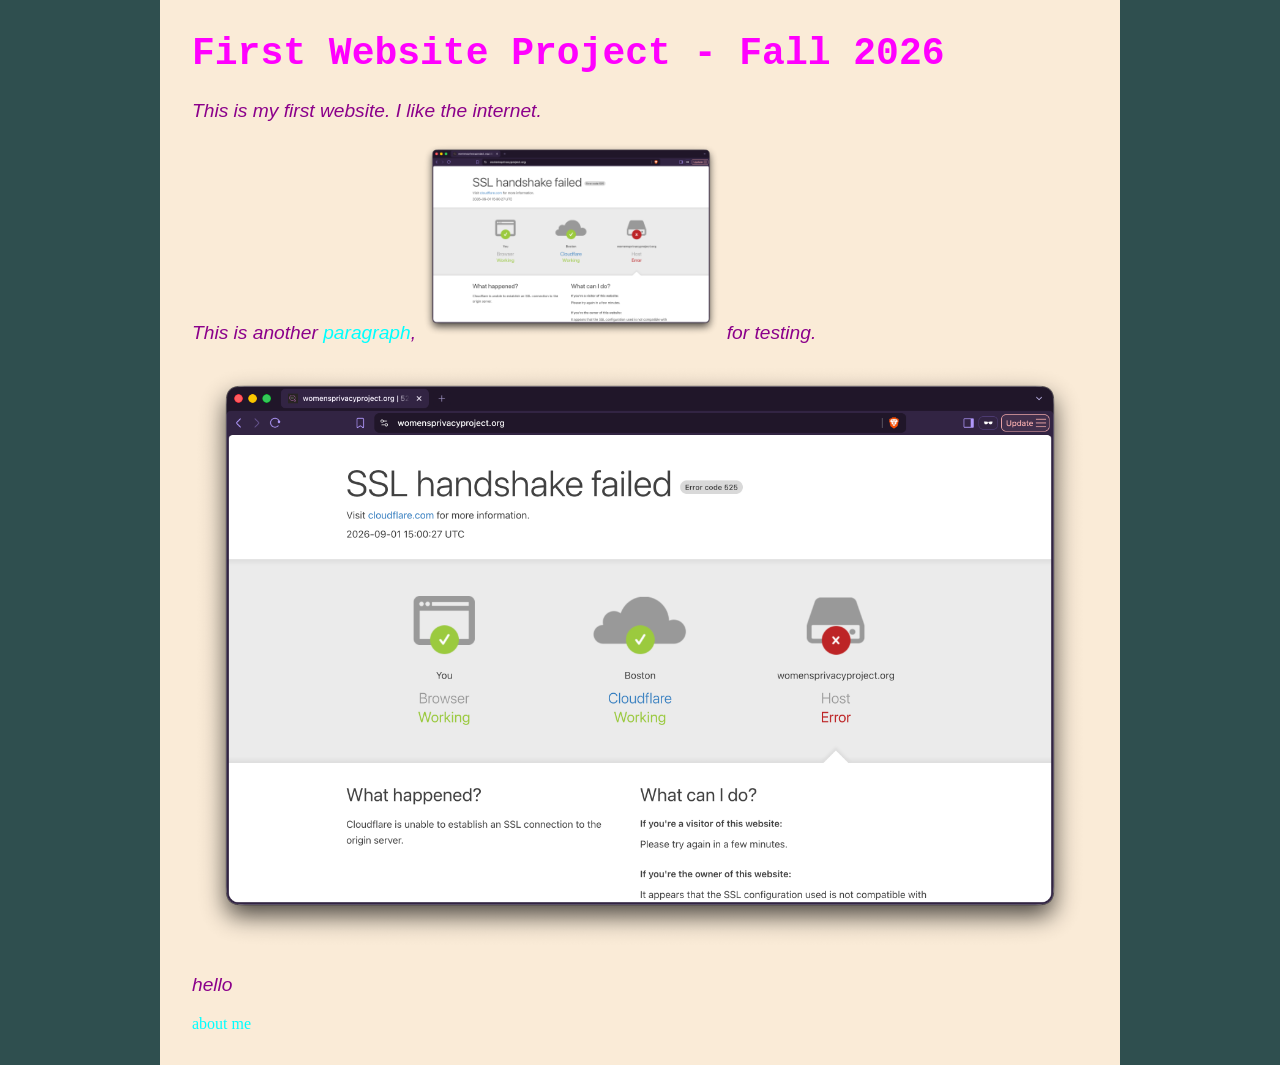
<file: index.html>
<!DOCTYPE html>
<html lang="en">
    <head>
        <meta charset="UTF-8" />
        <title>First Website Project - Fall 2026</title>
        <link rel="stylesheet" href="/style.css" />
    </head>
    <body>
        <div id="main-container">
            <h1>First Website Project - Fall 2026</h1>
            <!-- comment -->
            <p>This is my first website. I like the internet.</p>
            <p>This is another <a href="https://www.google.com/" target="_blank">paragraph</a>, <img style="width: 300px;" src="images/picture.png" /> for testing.</p>
            <p><img src="images/picture.png" /></p>
            <p>hello</p>
            <a href="/about/">about me</a>
        </div>
    </body>
</html>
</file>
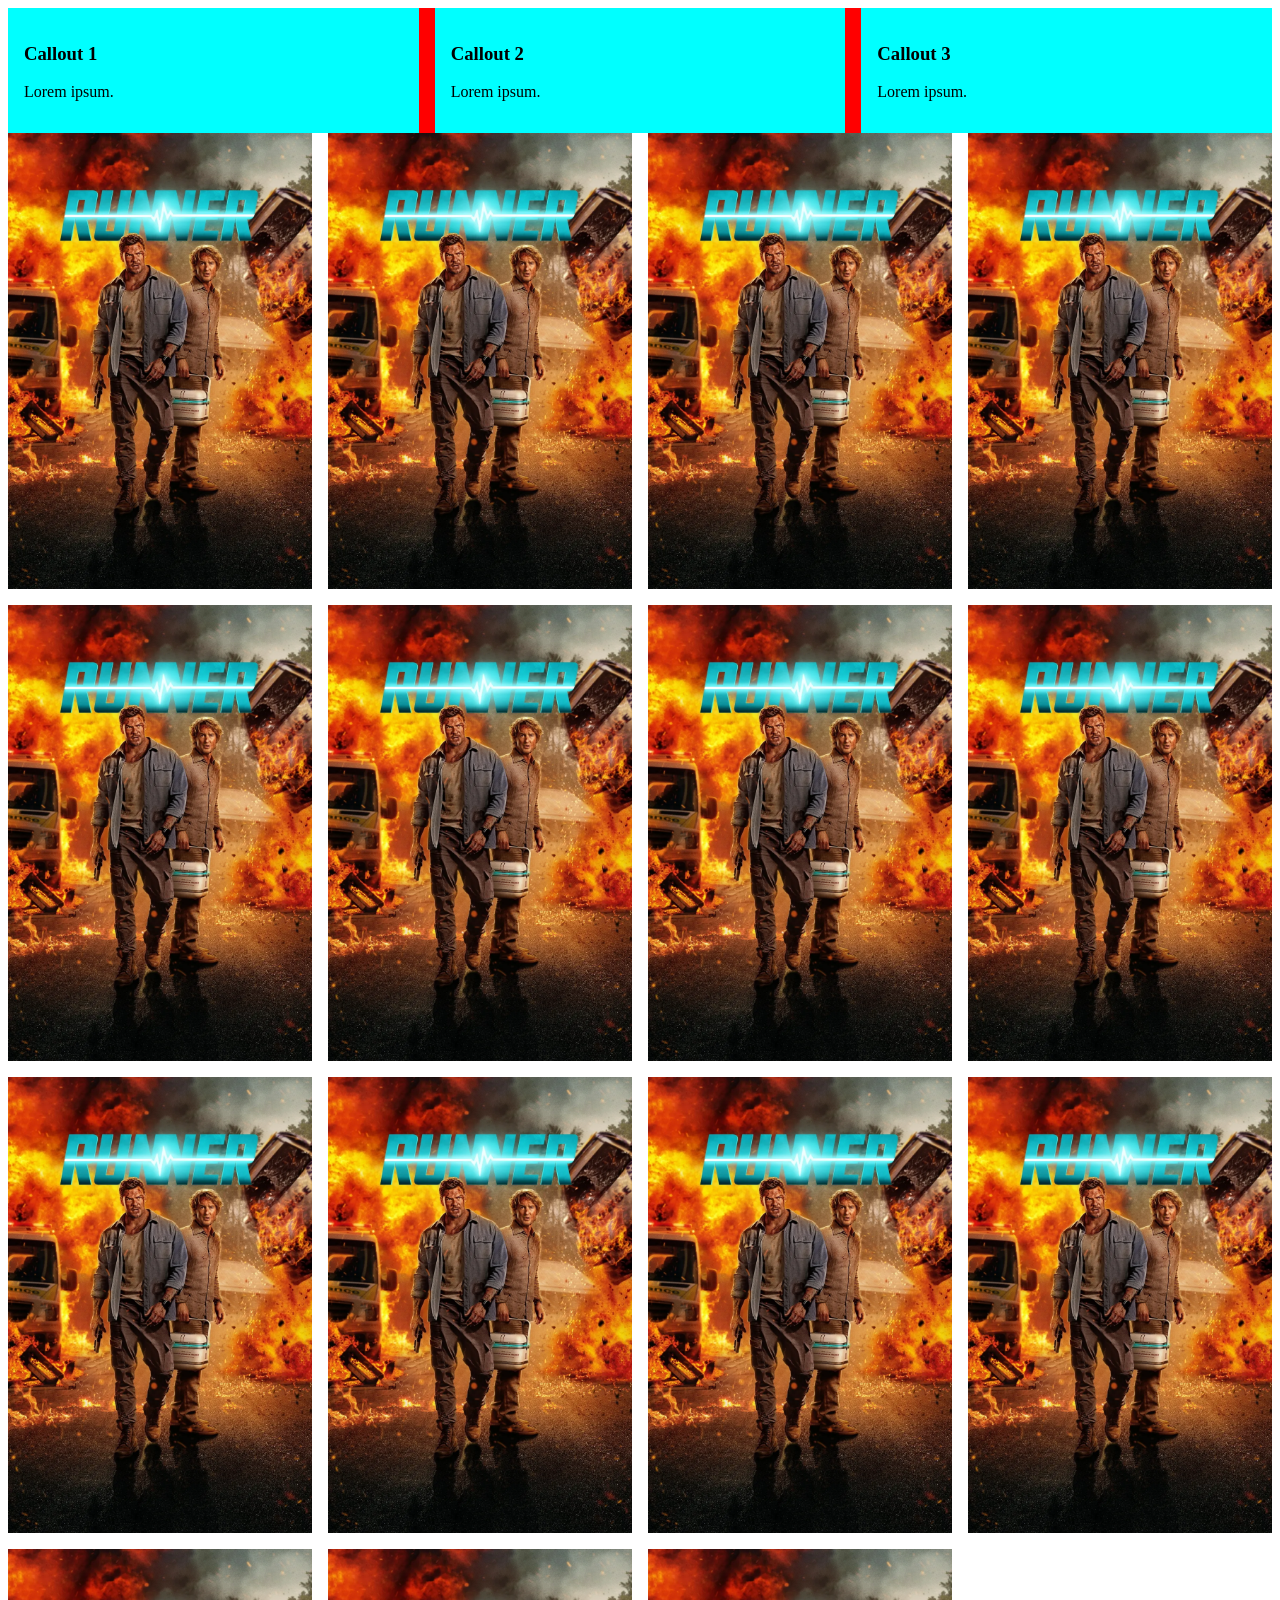
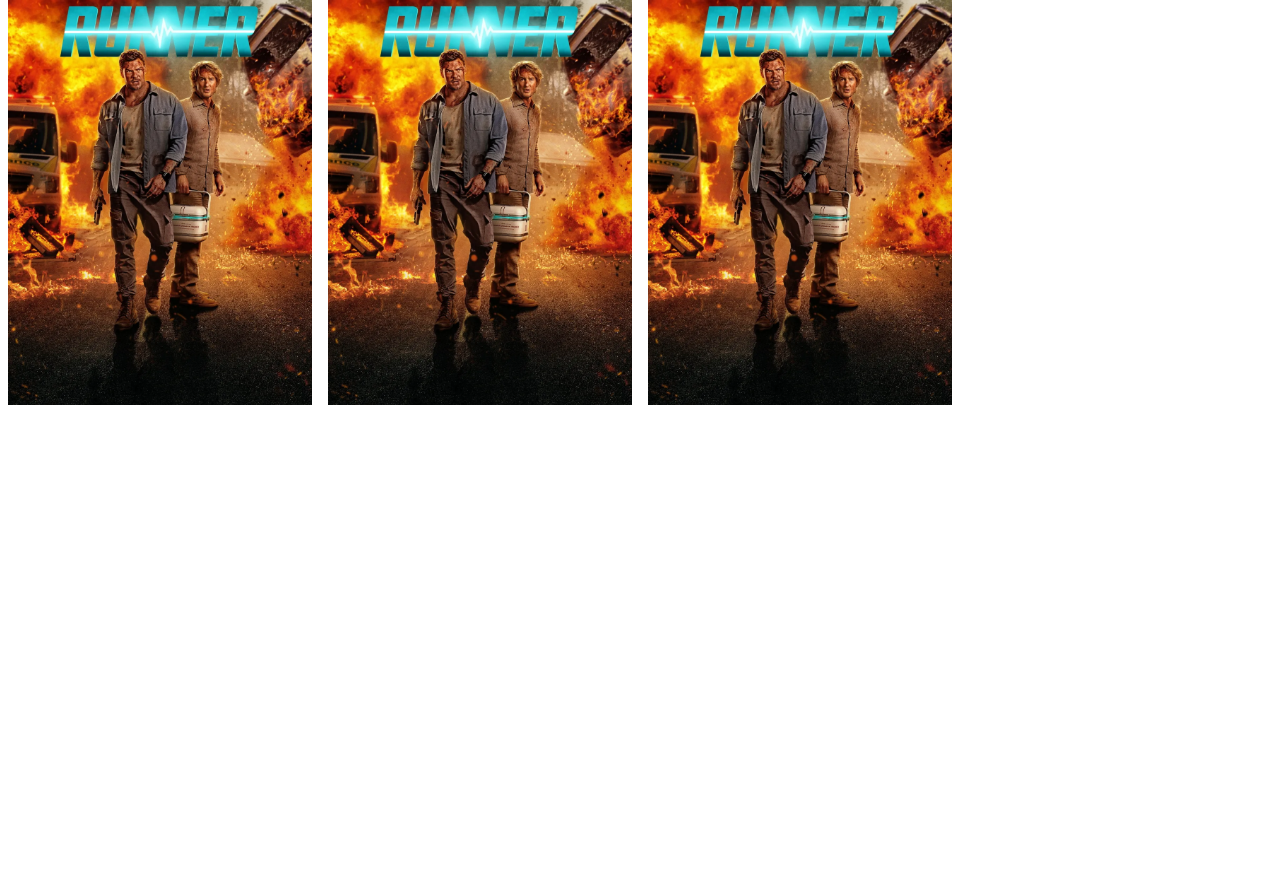
<file: flexgrid.html>
<!DOCTYPE html>
<html lang="en">
    <head>
        <meta charset="UTF-8" />
        <title>FlexGrid</title>
        <style type="text/css">
            #flexbox-demo {
                display: flex;
                gap: 1rem;
                background-color:red;
            }
            .flex-item {
                background-color: aqua;
                padding: 1rem;
                flex-grow: 1;
            }
            
            #grid-demo {
                display: grid;
                gap: 1rem;
                grid-template-columns: repeat(4, 1fr);
                grid-template-rows: repeat(5, 1fr);
            }
            .grid-item {
                
            }
            .grid-item img {
                width: 100%;
                height:100%;
                object-fit: cover;
                display: block;
            }
        </style>
    </head>
    <body>
        <section id="flexbox-demo">
            <div class="flex-item">
                <h3>Callout 1</h3>
                <p>Lorem ipsum.</p>
            </div>
            <div class="flex-item two">
                <h3>Callout 2</h3>
                <p>Lorem ipsum.</p>
            </div>
            <div class="flex-item">
                <h3>Callout 3</h3>
                <p>Lorem ipsum.</p>
            </div>
        </section>
        <section id="grid-demo">
            <div class="grid-item"><img src="movie.webp" /></div>
            <div class="grid-item"><img src="movie.webp" /></div>
            <div class="grid-item"><img src="movie.webp" /></div>
            <div class="grid-item"><img src="movie.webp" /></div>
            <div class="grid-item"><img src="movie.webp" /></div>
            <div class="grid-item"><img src="movie.webp" /></div>
            <div class="grid-item"><img src="movie.webp" /></div>
            <div class="grid-item"><img src="movie.webp" /></div>
            <div class="grid-item"><img src="movie.webp" /></div>
            <div class="grid-item"><img src="movie.webp" /></div>
            <div class="grid-item"><img src="movie.webp" /></div>
            <div class="grid-item"><img src="movie.webp" /></div>
            <div class="grid-item"><img src="movie.webp" /></div>
            <div class="grid-item"><img src="movie.webp" /></div>
            <div class="grid-item"><img src="movie.webp" /></div>
        </section>
    
    </body>
</html>
</file>
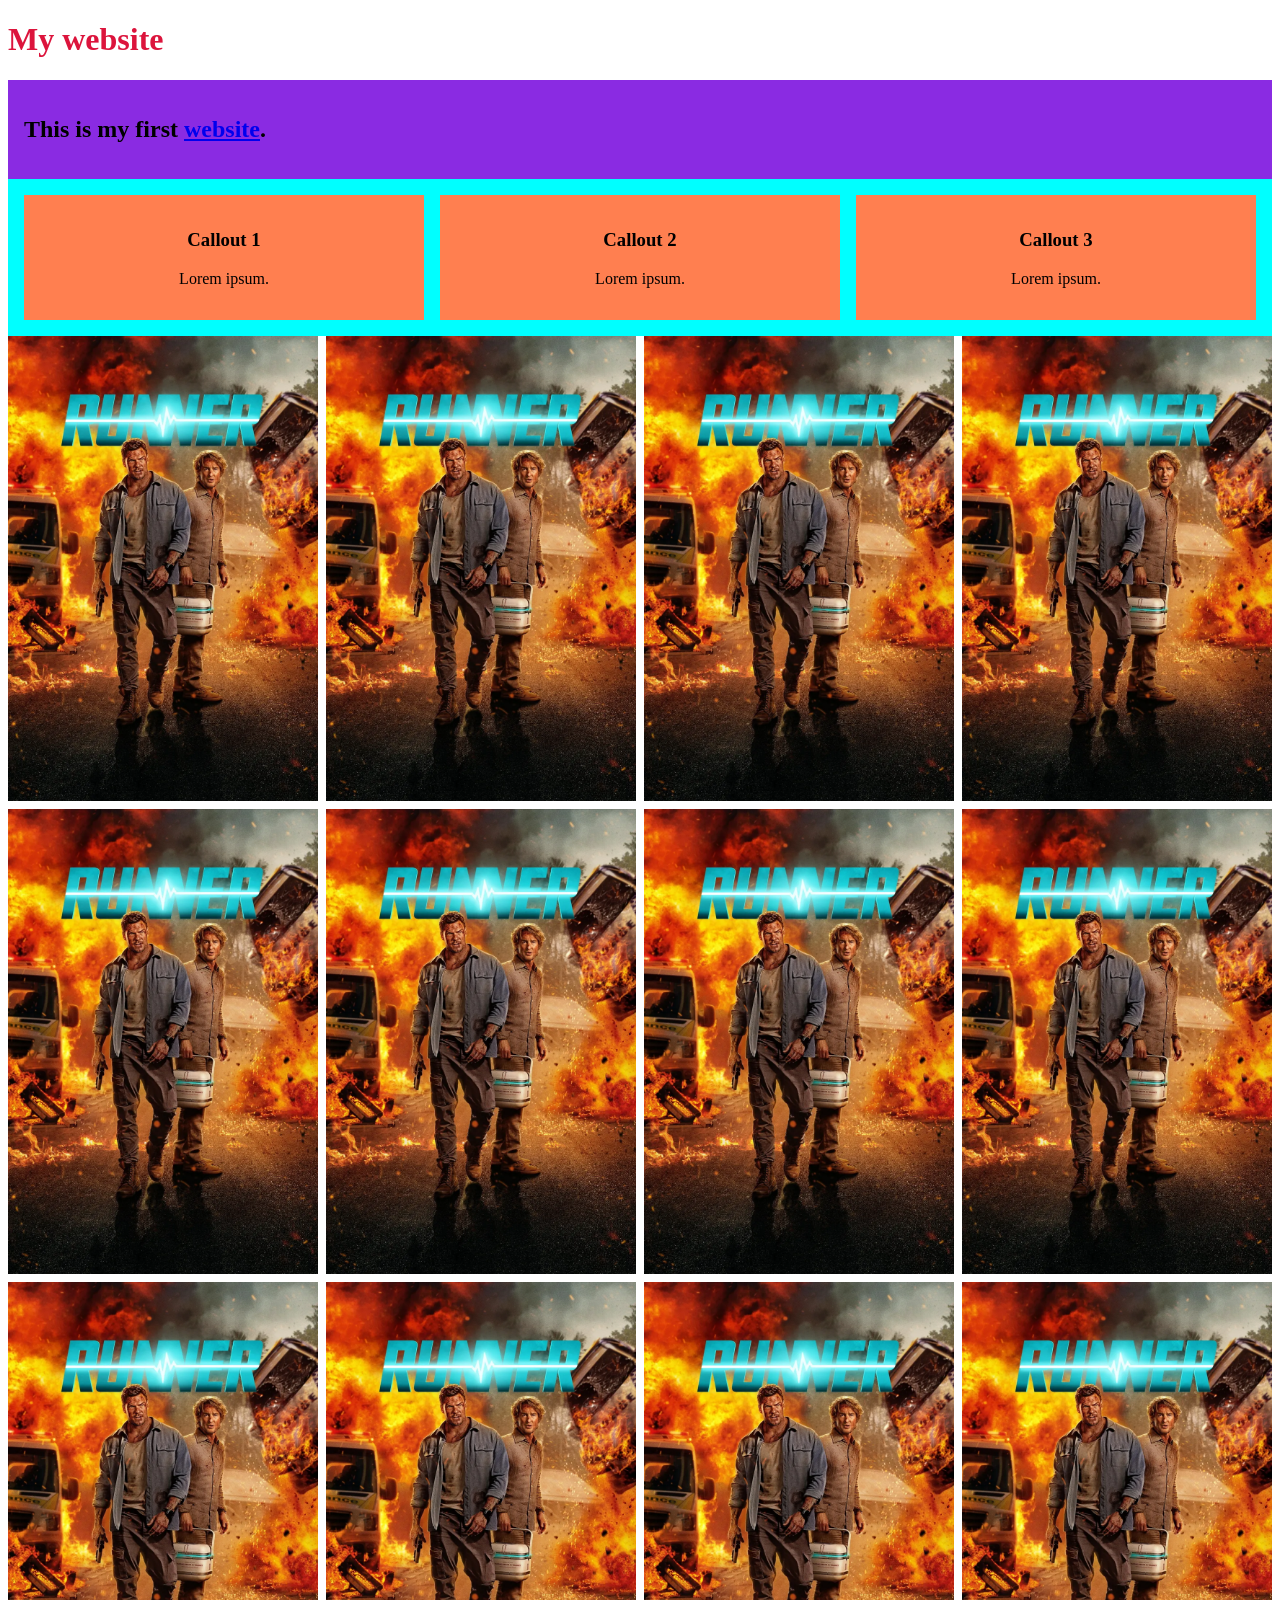
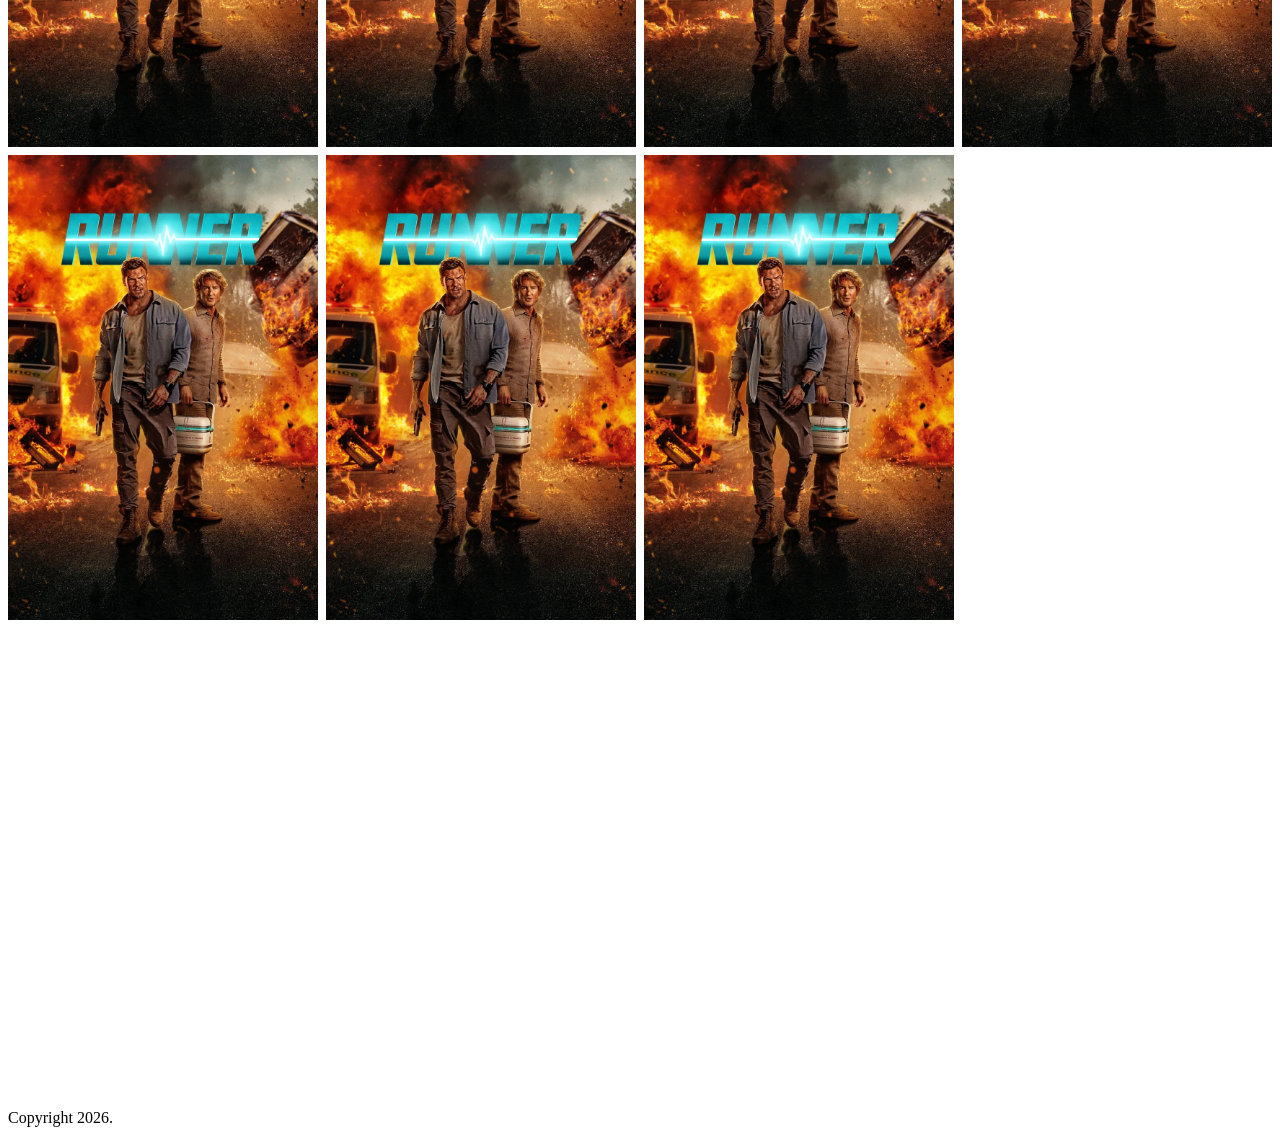
<file: sapphire.html>
<!DOCTYPE html>
<html lang="en">
    <head>
        <meta charset="UTF-8" />
        <title>Title</title>
        <style type="text/css">
            h1 {
                color:crimson;
            }
            section#hero {
                background-color:blueviolet;
                padding: 1rem;
            }
            #features {
                display:flex;
                gap: 1rem;
                padding: 1rem;
                background-color:aqua;
            }
            .callout {
                background-color:coral;
                width:32%;
                padding:1rem;
                text-align: center;
            }
            #grid {
              display: grid;
              grid-template-columns: repeat(4, 1fr);
              grid-template-rows: repeat(5, 1fr);
              gap: 8px;
            }

            .item {
              overflow: hidden;
              min-width: 0;   /* prevents grid blowout */
              min-height: 0;  /* prevents grid blowout */
            }

            .item img {
              width: 100%;
              height: 100%;
              object-fit: cover;
              display: block;
            }
        </style>
    </head>
    <body>
        <div id="wrapper">
            <header>
                <h1>My website</h1>
            </header>
            <section id="hero">
                <h2>This is my first <a href="https://google.com" target="_blank">website</a>.</h2>
            </section>
            <section id="features">
                <div class="callout">
                    <h3>Callout 1</h3>
                    <p>Lorem ipsum.</p>
                </div>
                <div class="callout">
                    <h3>Callout 2</h3>
                    <p>Lorem ipsum.</p>
                </div>
                <div class="callout">
                    <h3>Callout 3</h3>
                    <p>Lorem ipsum.</p>
                </div>
            </section>
            <section id="grid">
                <div class="item"><img src="movie.webp" /></div>
                <div class="item"><img src="movie.webp" /></div>
                <div class="item"><img src="movie.webp" /></div>
                <div class="item"><img src="movie.webp" /></div>
                <div class="item"><img src="movie.webp" /></div>
                <div class="item"><img src="movie.webp" /></div>
                <div class="item"><img src="movie.webp" /></div>
                <div class="item"><img src="movie.webp" /></div>
                <div class="item"><img src="movie.webp" /></div>
                <div class="item"><img src="movie.webp" /></div>
                <div class="item"><img src="movie.webp" /></div>
                <div class="item"><img src="movie.webp" /></div>
                <div class="item"><img src="movie.webp" /></div>
                <div class="item"><img src="movie.webp" /></div>
                <div class="item"><img src="movie.webp" /></div>
            </section>
            <footer>
             <p>Copyright 2026.</p>
            </footer>
        </div>    
    </body>
</html>
</file>
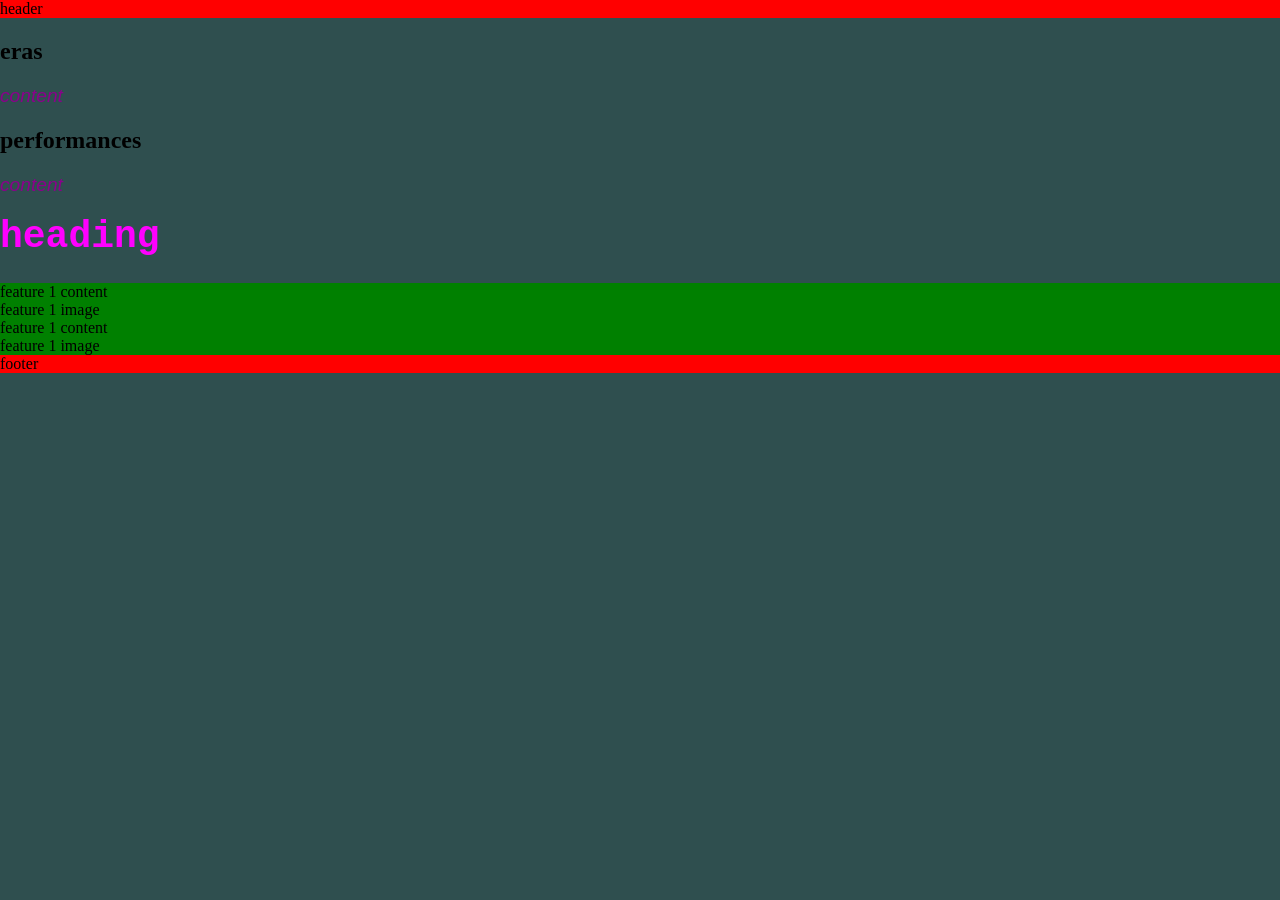
<file: test.html>
<!DOCTYPE html>
<html lang="en">
    <head>
        <meta charset="UTF-8" />
        <title>Title</title>
        <link rel="stylesheet" href="style.css" />
    </head>
    
    <body>
    
    <header>
        header
    </header>
    <div class="container">
        <div class="group">
            <div class="eras">
                <h2>eras</h2>
                <p>content</p>
            </div>
            <div class="performances">
                <h2>performances</h2>
                <p>content</p>
            </div>
        </div>
        <h1>heading</h1>
        <div class="feature">
            <div class="content">
                feature 1 content
            </div>
            <div class="image">
                feature 1 image
            </div>
        </div>
        <div class="feature">
            <div class="content">
                feature 1 content
            </div>
            <div class="image">
                feature 1 image
            </div>
        </div>
    </div>
    <footer>
        footer    
    </footer>
    </body>
</html>
</file>
<file: style.css>
body {
    background-color: darkslategrey;
    margin: 0;
    background-size:contain;
    background-position: center;
    background-repeat:no-repeat;
    background-attachment:fixed;
}
div#main-container {
    background-color: antiquewhite;
    width: 70vw;
    margin:auto;
    padding: 2em;
    height: auto;
}
h1 {
    color: fuchsia;
    font-family: 'Courier New', Courier, monospace;
    font-size: 2.375em;
    margin-top: 0;
}
p {
    color: darkmagenta;
    font-family: Arial, sans-serif;
    font-size: 1.2em;
    font-style: italic;
}
a {
    color: aqua !important;
    text-decoration: none;
}

a:hover {

}
/* my comment */
a:hover {
    color:blueviolet;
    text-decoration: underline;
}
img {
    width: 100%;
    height: auto;
}

header, footer {
    background-color: red;
}
.navigation {
    background-color: blue;
    border:4px solid aqua;
}
nav {
    background-color: purple;
}
.feature {
    background-color:green;
}
</file>
